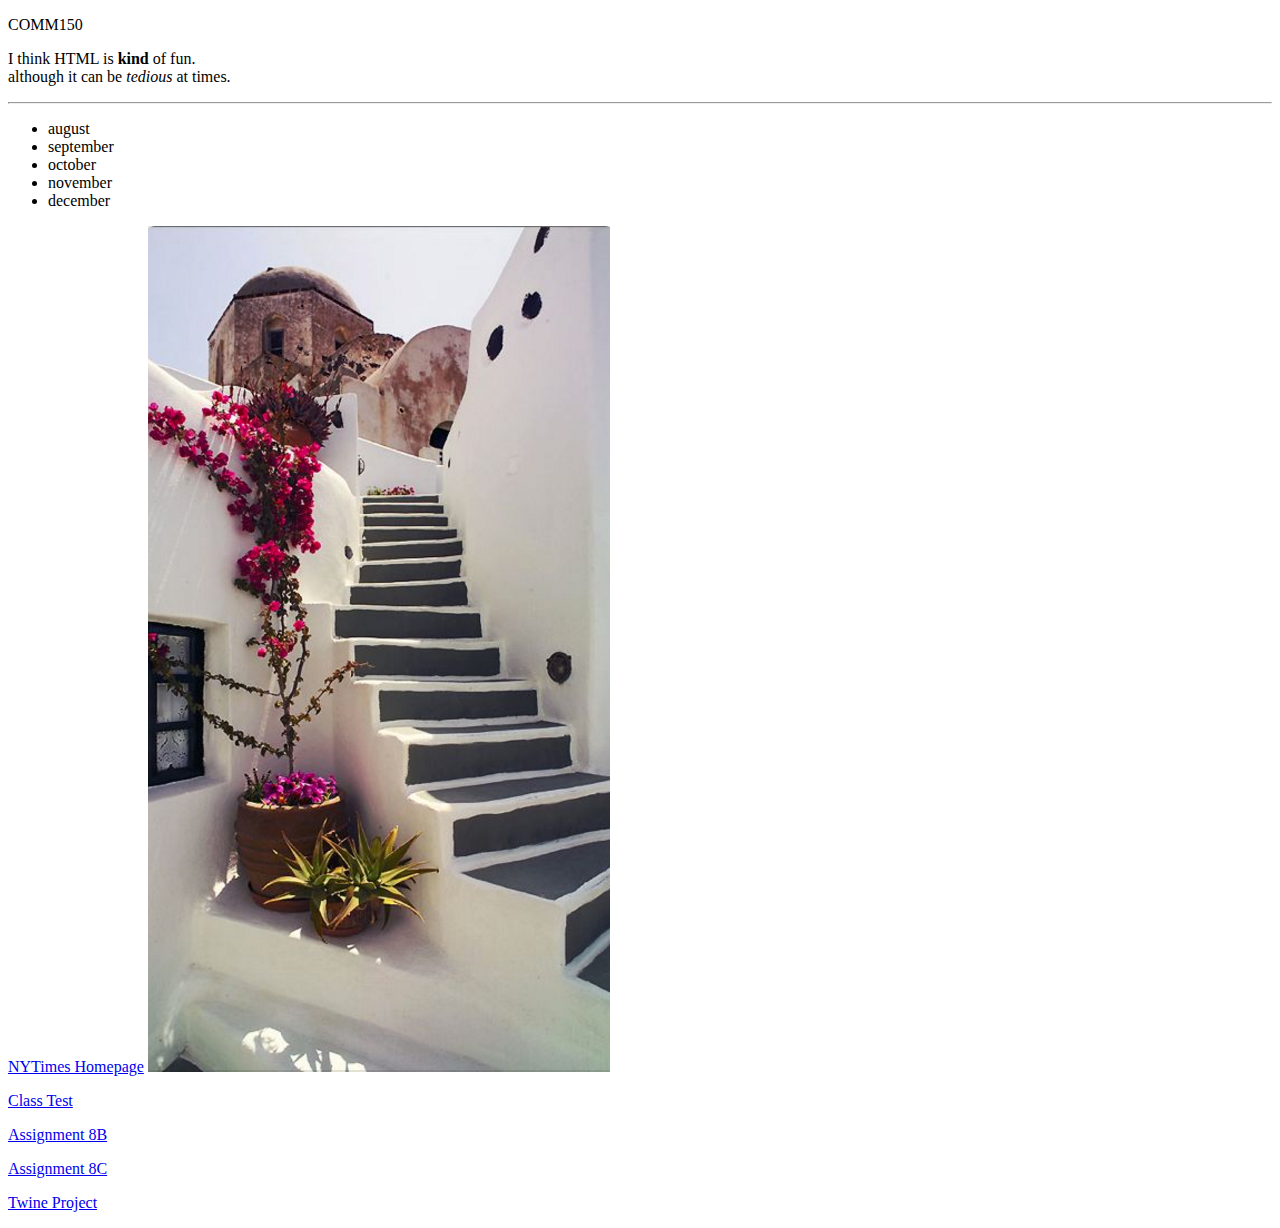
<file: index.html>
<!DOCTYPE HTML>

<html>

<head>
<title>class test</title>
<head/>

<body>
<p>COMM150</p>

<p>I think HTML is <b>kind</b> of fun. <br>although it can be <i>tedious</i> at times.</p>
<hr>

<ul>
    <li>august</li>
    <li>september</li>
    <li>october</li>
    <li>november</li>
    <li>december</li>
</ul>

<a href="https://www.nytimes.com/" target=_blank">NYTimes Homepage</a>

<img src="graphics/white.jpg">

<p><a href="page2.html" target=_blank">Class Test</a></p>
<p><a href="assignment8b.html" target=_blank">Assignment 8B</a></p>
<p><a href="assignment8c.html" target=_blank">Assignment 8C</a></p>
<p><a href="climatechange.html" target=_blank">Twine Project</a></p>

</body>

<html/>
</file>
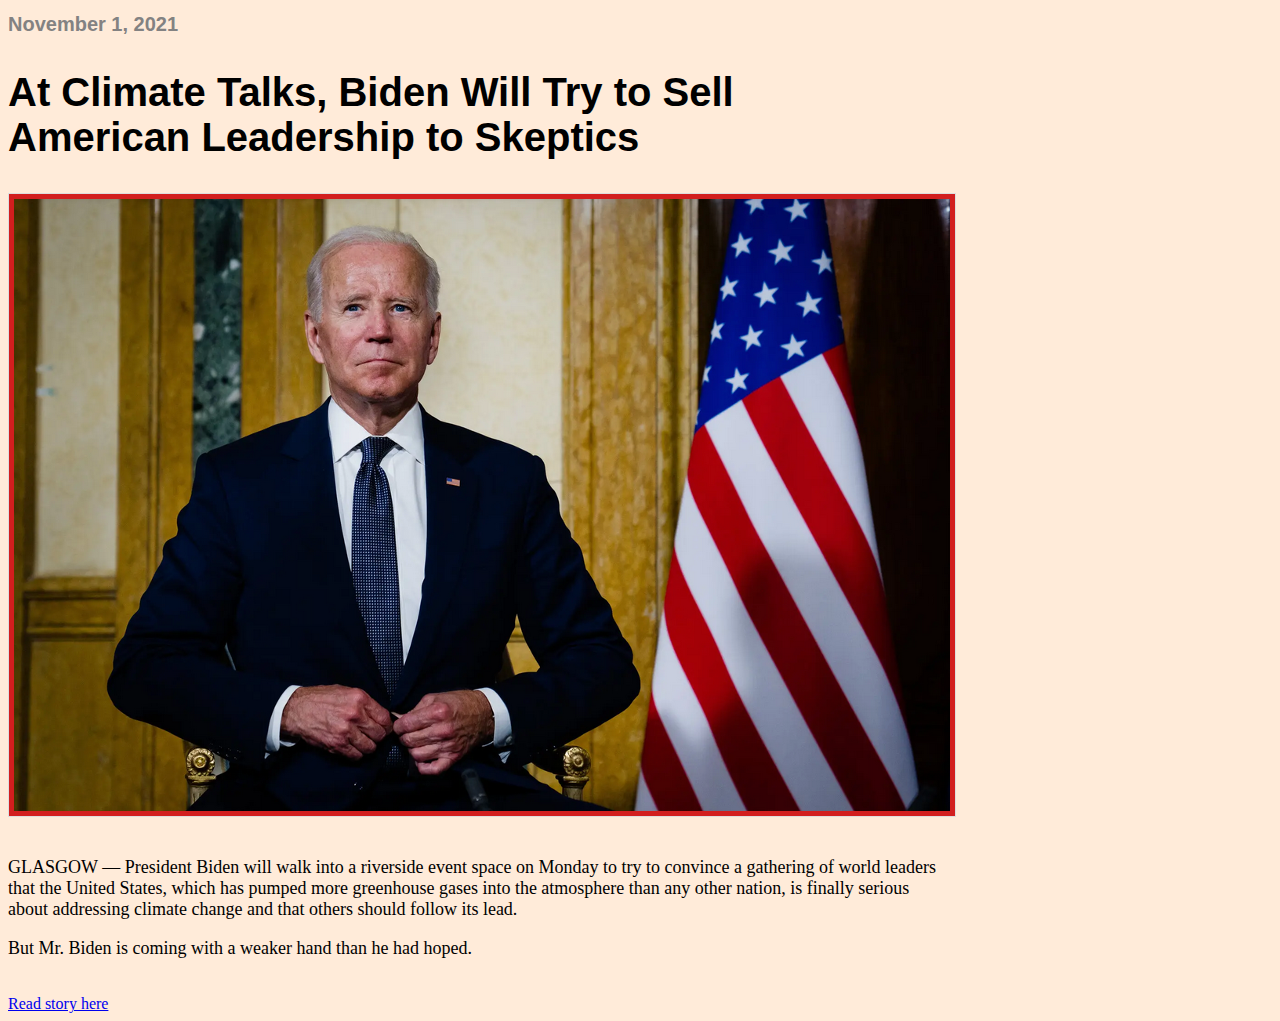
<file: assignment8b.html>
<!DOCTYPE html>
</html>
<head>
<link rel="stylesheet" type="text/css" href="default1.css" >
<h1>November 1, 2021</h1>
<h2><b>At Climate Talks, Biden Will Try to Sell<br>American Leadership to Skeptics</b></h2>
</head>
<body>
<div id="pic1">
    <img src="graphics/biden.png">
</div>
<br>
<p>GLASGOW — President Biden will walk into a riverside event space on Monday to try to convince a gathering of world leaders<br>that the United States, which has pumped more greenhouse gases into the atmosphere than any other nation, is finally serious<br>about addressing climate change and that others should follow its lead.</p>
<p>But Mr. Biden is coming with a weaker hand than he had hoped.</p>
<br>
<a href="https://www.nytimes.com/2021/10/31/climate/climate-change-biden-cop26.html">Read story here</a>
</body>

</html>
</file>
<file: default1.css>
body{
    background-color:rgb(255, 235, 217);
}

h1{
  color: rgb(131, 130, 130);
  font-size:20px; 
  font-family: Arial, Helvetica, sans-serif; 
}

h2{ 
  color: rgb(0, 0, 0);
  font-size:40px;  
  font-family: Arial, Helvetica, sans-serif;
  font-weight: bolder;

}

p{
  font-size:18px;
  font-family: Georgia, 'Times New Roman', Times, serif;
}

img{
    border: 1px solid #ddd;
    padding: 5px;
    background-color:rgb(210, 30, 30);
}
</file>
